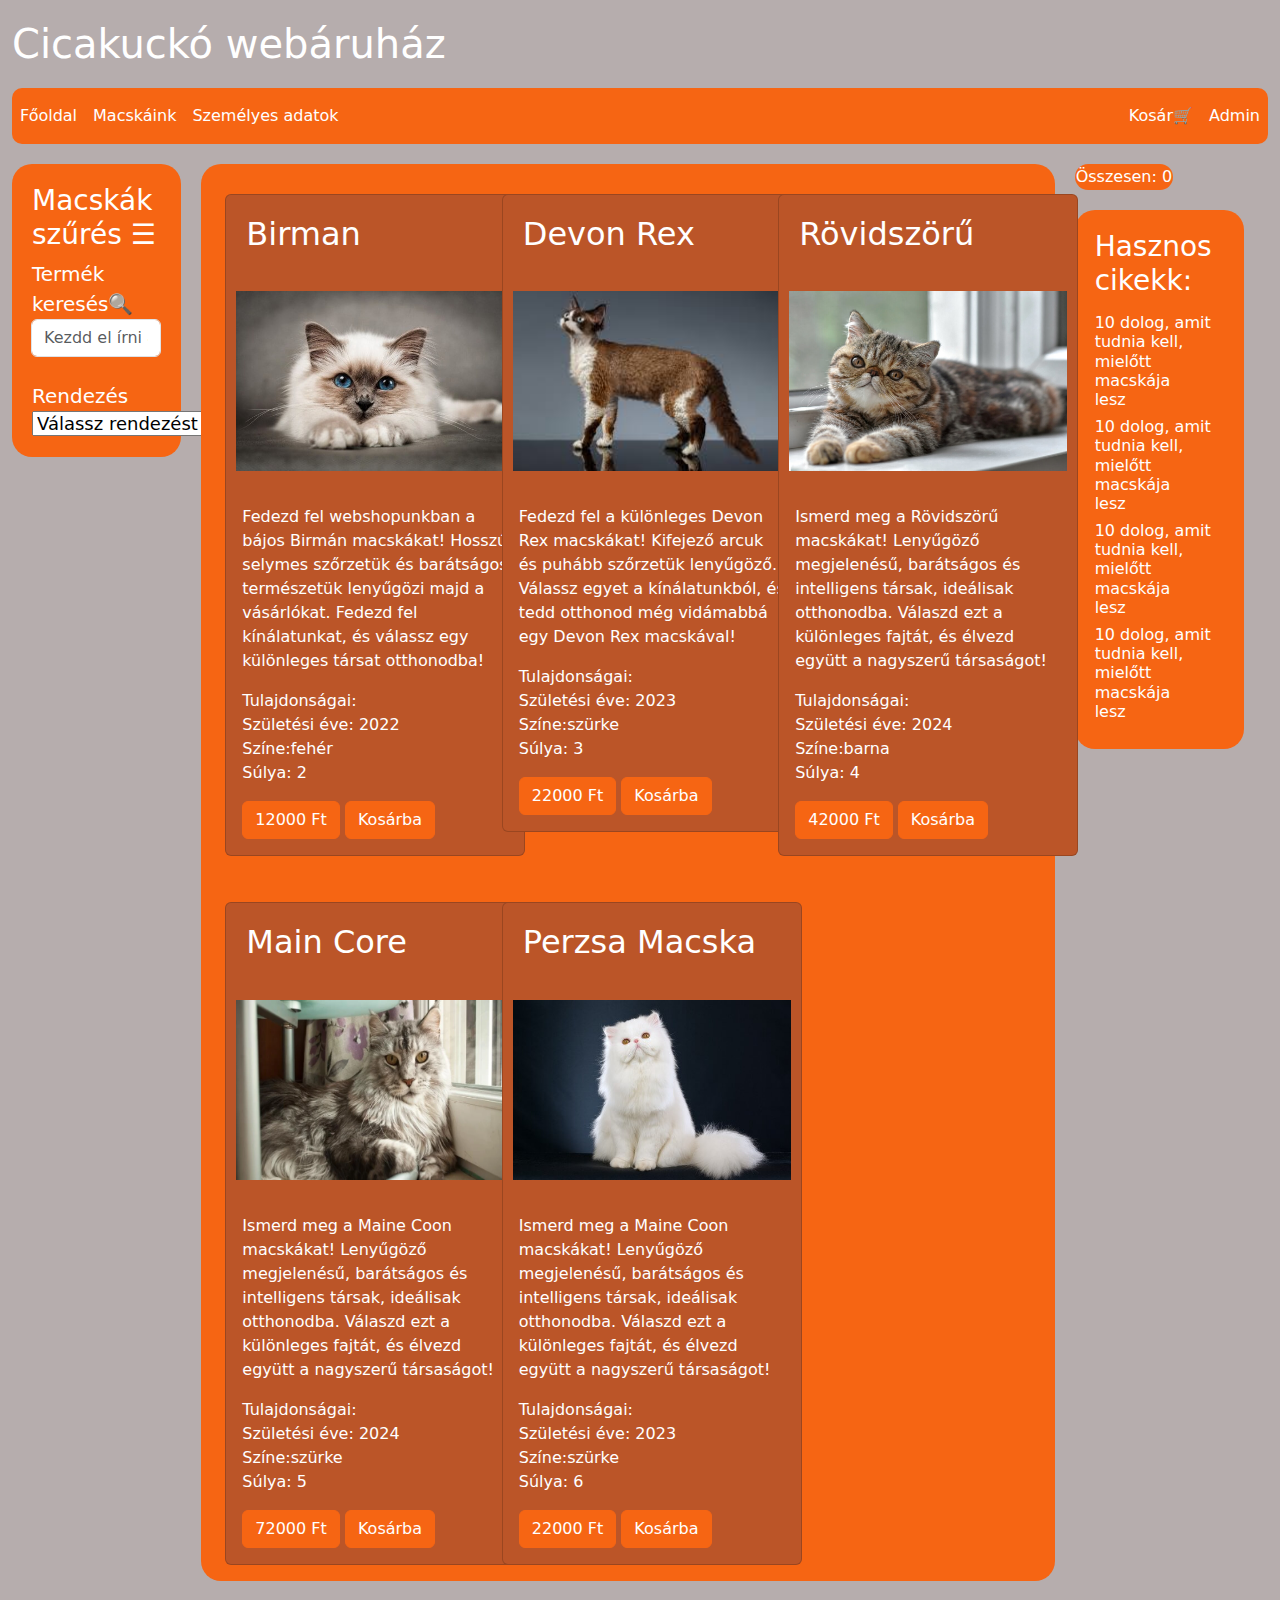
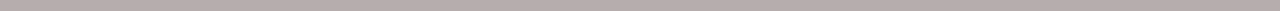
<file: macska.html>
<!DOCTYPE html>
<html lang="hu">
  <head>
    <meta charset="UTF-8" >
    <meta name="viewport" content="width=device-width, initial-scale=1.0" >
    <title>Lajkó Gergő</title>
    <script type="module" src="index.js"></script>
    <script src="https://ajax.googleapis.com/ajax/libs/jquery/3.7.1/jquery.min.js"></script>
    <link rel="stylesheet" href="stilis.css" >
    <link
      href="https://cdn.jsdelivr.net/npm/bootstrap@5.3.3/dist/css/bootstrap.min.css"
      rel="stylesheet"
    >
  </head>

  <body class="container-fluid" style="background-color: #b6adad">
    <main class="row">
      <header class="col-md-12">
        <h1 style="color: white">Cicakuckó webáruház</h1>
      </header>
      <nav class="col-lg-12" style="margin-bottom: 20px">
        <div
          class="container-fluid navbar navbar-expand-sm"
          style="background-color: #f66513; border-radius: 10px"
        >
          <ul class="navbar-nav me-auto">
            <li class="nav-item">
              <a class="nav-link" href="index.html" style="color: white"
                >Főoldal</a
              >
            </li>
            <li class="nav-item">
              <a class="nav-link" href="macska.html" style="color: white"
                >Macskáink</a
              >
            </li>
            <li class="nav-item">
              <a class="nav-link" href="velemeny.html" style="color: white"
                >Személyes adatok</a
              >
            </li>
          </ul>
          <ul class="navbar-nav ms-auto">
            <li class="nav-item">
              <a class="nav-link" href="meret_tabla.html" style="color: white"
                >Kosár🛒</a
              >
            </li>
            <li class="nav-item">
              <a class="nav-link" href="admin.html" style="color: white"
                >Admin</a
              >
            </li>
          </ul>
        </div>
      </nav>

      <aside class="col-md-2">
        <form class="bevitel">
          <h3>Macskák szűrés ☰</h3>
          <div class="input-group">
            <label
              for="szNev"
              class="formlabel"
              style="margin-right: 10px; font-size: 20px">Termék keresés🔍</label>
            <div class="input-group-btn">
              <input
                type="text"
                class="form-control"
                id="szNev"
                placeholder="Kezdd el írni a nevet"
                name="szNev"
              >
              <button class="btn btn-default" type="submit">
                <i class="glyphicon glyphicon-search"></i>
              </button>
            </div>
          </div>
          <div>
            <label
              for="rendezesArak"
              class="formlabelRend"
              style="margin-right: 10px; font-size: 20px">Rendezés</label>
            <select id="rendezesArak" class="rendezes" style="font-size: 18px">
              <option selected disabled>Válassz rendezést</option>
              <option value="csokkeno" class="csokkeno">Csökkenő árak⬇️</option>
              <option value="novekvo" class="novekvo">Növekvő árak⬆️</option>
              <option value="csokkenoSuly" class="csokkeno">Csökkenés súly ⬇️</option>
              <option value="novekvoSuly" class="novekvo">Növekvés súly⬆️</option>
            </select>
          </div>
        </form>
      </aside>
      <article class="kartyaTarolo col-md-8 row" >
        
      </article>
      <aside class="col-md-2">
        <div>
          <div class="tablaTarolo"></div>
          <div class="asideElemek" style="margin-left: 20px;margin-top: 20px;">
            <h3>Hasznos cikekk:</h3>
            <p>
             <h6>
                <a  href="https://www.zooplus.hu/magazin/macska-magazin/macskatartas/10-dolog-amit-tudnia-kell-mielott-macskaja-lesz">10 dolog, amit tudnia kell, mielőtt macskája lesz</a>
             </h6>
             <h6>
                <a  href="https://www.zooplus.hu/magazin/macska-magazin/macskatartas/10-dolog-amit-tudnia-kell-mielott-macskaja-lesz">10 dolog, amit tudnia kell, mielőtt macskája lesz</a>
             </h6>
             <h6>
                <a  href="https://www.zooplus.hu/magazin/macska-magazin/macskatartas/10-dolog-amit-tudnia-kell-mielott-macskaja-lesz">10 dolog, amit tudnia kell, mielőtt macskája lesz</a>
             </h6>
             <h6>
                <a  href="https://www.zooplus.hu/magazin/macska-magazin/macskatartas/10-dolog-amit-tudnia-kell-mielott-macskaja-lesz">10 dolog, amit tudnia kell, mielőtt macskája lesz</a>
             </h6>
            
          </div>
        </div>
      </aside>
      <footer class="col-md-12"></footer>
    </main>
  </body>
</html>
</file>
<file: stilis.css>
body{
    background-color: #a79177;
}

header h1{
   margin-top: 20px;
   margin-bottom: 20px;
}

article{
    margin:30px;
    background-color:#F66513; 
    border-radius: 20px;
}

.kosarTabla{
    margin-left: 20px;
    color:white;
    border-radius: 20px;
    background-color: #F66513;
}

.tovabbiCikkek{
    margin-left: 20px;
}

.bemutatkozo{
    text-align: center;
    color: white;
}

.carousel-inner{
    padding-top: 20px;
}

.jaside{
    margin-left: 20px;
}

.bevitel{
    background-color:#F66513 ;
    border-radius: 20px;
    margin-right: 20px;
    padding: 20px;
    color: white;
}

.asideElemek{
    color: white;
    padding-top: 20px;
    padding-left: 20px;
    padding-right: 20px;
    padding-bottom: 20px;
    background-color: #F66513;
    border-radius: 20px;
    margin-bottom: 20px;;
}

.fedezdFelgomb{
    border: 0px;
    padding: 10px;
    border-radius: 20px;
    margin-bottom: 20px;
}

.fedezdFelgomb a{
    text-decoration: none;
    color: #F66513;
    font-weight: bolder;
}

.asideElemek a{
    text-decoration: none;
    color: white;
    margin-right: 20px;
}


.asideElemek a:hover{
    color:#7a2d00;
}

#baside{
    margin-right: 20px;
}
</file>
